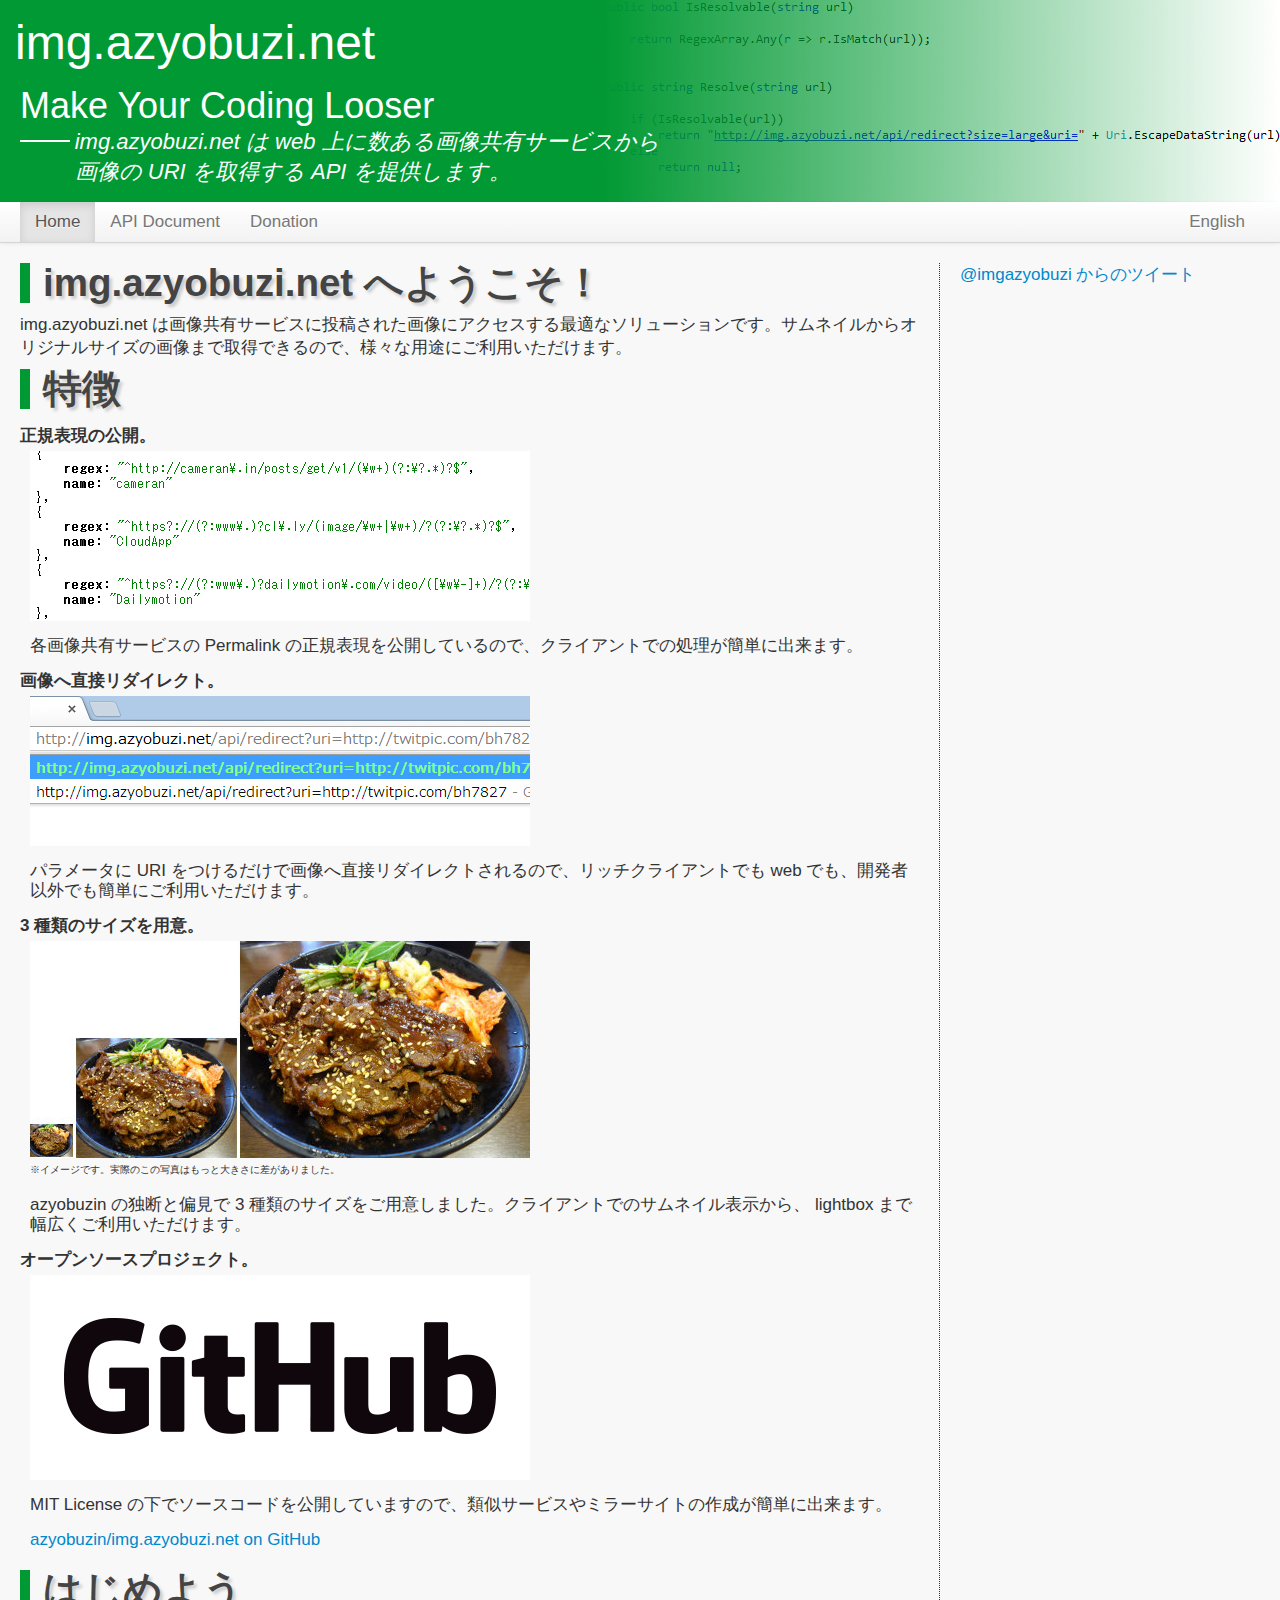
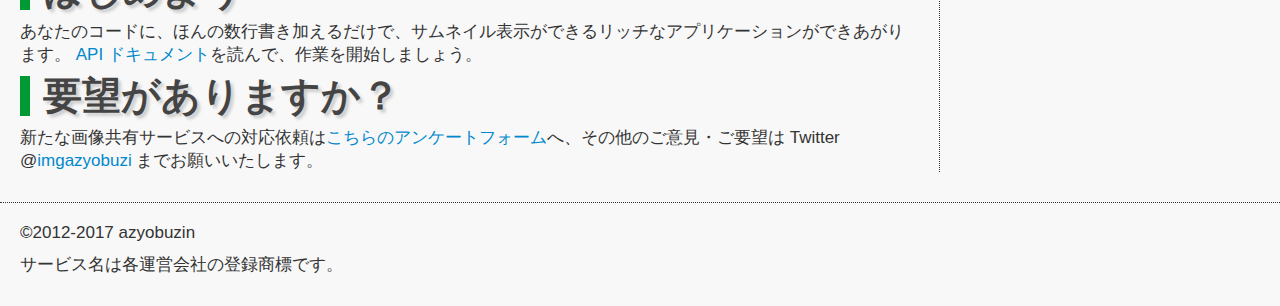
<file: ImgAzyobuziNet/wwwroot/index.html>
<!DOCTYPE html>

<html lang="ja">
    <head>
        <meta charset="utf-8" />
        <title>img.azyobuzi.net - Make Your Coding Looser</title>
        <!--[if lt IE 9]>
            <script src="Scripts/html5shiv.js"></script>
        <![endif]-->
        <link rel="stylesheet" href="Content/bootstrap.min.css" />
        <link rel="stylesheet" href="Content/style.css" />
        <link rel="stylesheet" href="Content/top.css" />
        <script type="text/javascript">

            var _gaq = _gaq || [];
            _gaq.push(['_setAccount', 'UA-29400475-5']);
            _gaq.push(['_trackPageview']);

            (function () {
                var ga = document.createElement('script'); ga.type = 'text/javascript'; ga.async = true;
                ga.src = ('https:' == document.location.protocol ? 'https://ssl' : 'http://www') + '.google-analytics.com/ga.js';
                var s = document.getElementsByTagName('script')[0]; s.parentNode.insertBefore(ga, s);
            })();

        </script>
        <meta property="og:title" content="img.azyobuzi.net - Make Your Coding Looser" />
        <meta property="og:url" content="https://img.azyobuzi.net/" />
        <meta property="og:image" content="https://img.azyobuzi.net/icon.png" />
        <meta property="og:type" content="website" />
        <meta property="og:site_name" content="img.azyobuzi.net" />
        <meta property="og:description" content="APIs for getting Expanded Image URIs on Too Many Image Sharing Services" />
        <link rel="alternate" hreflang="ja" href="https://img.azyobuzi.net/" />
        <link rel="alternate" hreflang="en" href="https://img.azyobuzi.net/index_en.html" />
    </head>
    <body>
        <header>
            <div id="title">img.azyobuzi.net</div>
            <div id="phrase">Make Your Coding Looser</div>
            <div>
                <svg id="desc-line"><line x1="0" y1="14" x2="50" y2="14" stroke-width="2" stroke="white" stroke-opacity="1" /></svg>
                <i id="desc">img.azyobuzi.net は web 上に数ある画像共有サービスから<br />画像の URI を取得する API を提供します。</i>
            </div>
        </header>
        <nav class="navbar">
            <div class="navbar-inner">
                <ul class="nav">
                    <li class="active"><a href="./">Home</a></li>
                    <li><a href="developers.html">API Document</a></li>
                    <li><a href="http://azyobuzi.net/donation.html">Donation</a></li>
                </ul>
                <ul class="nav pull-right">
                    <li><a href="index_en.html" lang="en" hreflang="en">English</a></li>
                </ul>
            </div>
        </nav>
        
        <div id="container" class="container-fluid">
            <div id="content">
                <section>
                    <h1>img.azyobuzi.net へようこそ！</h1>
                    <p>img.azyobuzi.net は画像共有サービスに投稿された画像にアクセスする最適なソリューションです。サムネイルからオリジナルサイズの画像まで取得できるので、様々な用途にご利用いただけます。</p>
                </section>

                <section>
                    <h1>特徴</h1>
                    <dl>
                        <dt>正規表現の公開。</dt>
                        <dd><img src="Content/images/regex.png" width="500" height="170" alt="正規表現の例" /></dd>
                        <dd>各画像共有サービスの Permalink の正規表現を公開しているので、クライアントでの処理が簡単に出来ます。</dd>
                        <dt>画像へ直接リダイレクト。</dt>
                        <dd><img src="Content/images/redirect.png" width="500" height="150" alt="リダイレクトの例" /></dd>
                        <dd>パラメータに URI をつけるだけで画像へ直接リダイレクトされるので、リッチクライアントでも web でも、開発者以外でも簡単にご利用いただけます。</dd>
                        <dt>3 種類のサイズを用意。</dt>
                        <dd><img src="Content/images/size.jpg" width="500" height="217" alt="サイズのイメージ" /><br><span style="font-size: 10px">※イメージです。実際のこの写真はもっと大きさに差がありました。</span></dd>
                        <dd>azyobuzin の独断と偏見で 3 種類のサイズをご用意しました。クライアントでのサムネイル表示から、 lightbox まで幅広くご利用いただけます。</dd>
                        <dt>オープンソースプロジェクト。</dt>
                        <dd><img src="Content/images/GitHub.png" width="500" height="205" alt="GitHub" /></dd>
                        <dd>MIT License の下でソースコードを公開していますので、類似サービスやミラーサイトの作成が簡単に出来ます。</dd>
                        <dd><a href="https://github.com/azyobuzin/img.azyobuzi.net">azyobuzin/img.azyobuzi.net on GitHub</a></dd>
                    </dl>
                </section>

                <section>
                    <h1>はじめよう</h1>
                    <p>
                        あなたのコードに、ほんの数行書き加えるだけで、サムネイル表示ができるリッチなアプリケーションができあがります。
                        <a href="developers.html">API ドキュメント</a>を読んで、作業を開始しましょう。
                    </p>
                </section>

                <section>
                    <h1>要望がありますか？</h1>
                    <p>新たな画像共有サービスへの対応依頼は<a href="https://docs.google.com/forms/d/1BucL8mLQqDSVZyQSUu7WEbVzU6UHyWzhOFY68s4iqu8/viewform">こちらのアンケートフォーム</a>へ、その他のご意見・ご要望は Twitter @<a href="https://twitter.com/imgazyobuzi">imgazyobuzi</a> までお願いいたします。</p>
                </section>
            </div>

            <div id="sidebar">
                <div class="g-plus" data-href="//plus.google.com/106845759184886636443" data-rel="publisher"></div>
                <a class="twitter-timeline" href="https://twitter.com/imgazyobuzi" data-widget-id="338281746556674048">@imgazyobuzi からのツイート</a>
            </div>
        </div>

        <footer>
            <p>©2012-2017 azyobuzin</p>
            <p>サービス名は各運営会社の登録商標です。</p>
        </footer>

        <script type="text/javascript">
          window.___gcfg = {lang: 'ja'};

          (function() {
            var po = document.createElement('script'); po.type = 'text/javascript'; po.async = true;
            po.src = 'https://apis.google.com/js/plusone.js';
            var s = document.getElementsByTagName('script')[0]; s.parentNode.insertBefore(po, s);
          })();
        </script>
        <script>!function(d,s,id){var js,fjs=d.getElementsByTagName(s)[0],p=/^http:/.test(d.location)?'http':'https';if(!d.getElementById(id)){js=d.createElement(s);js.id=id;js.src=p+"://platform.twitter.com/widgets.js";fjs.parentNode.insertBefore(js,fjs);}}(document,"script","twitter-wjs");</script>
        <script src="Scripts/jquery-2.0.0.min.js"></script>
        <script src="Scripts/bootstrap.min.js"></script>
    </body>
</html>
</file>
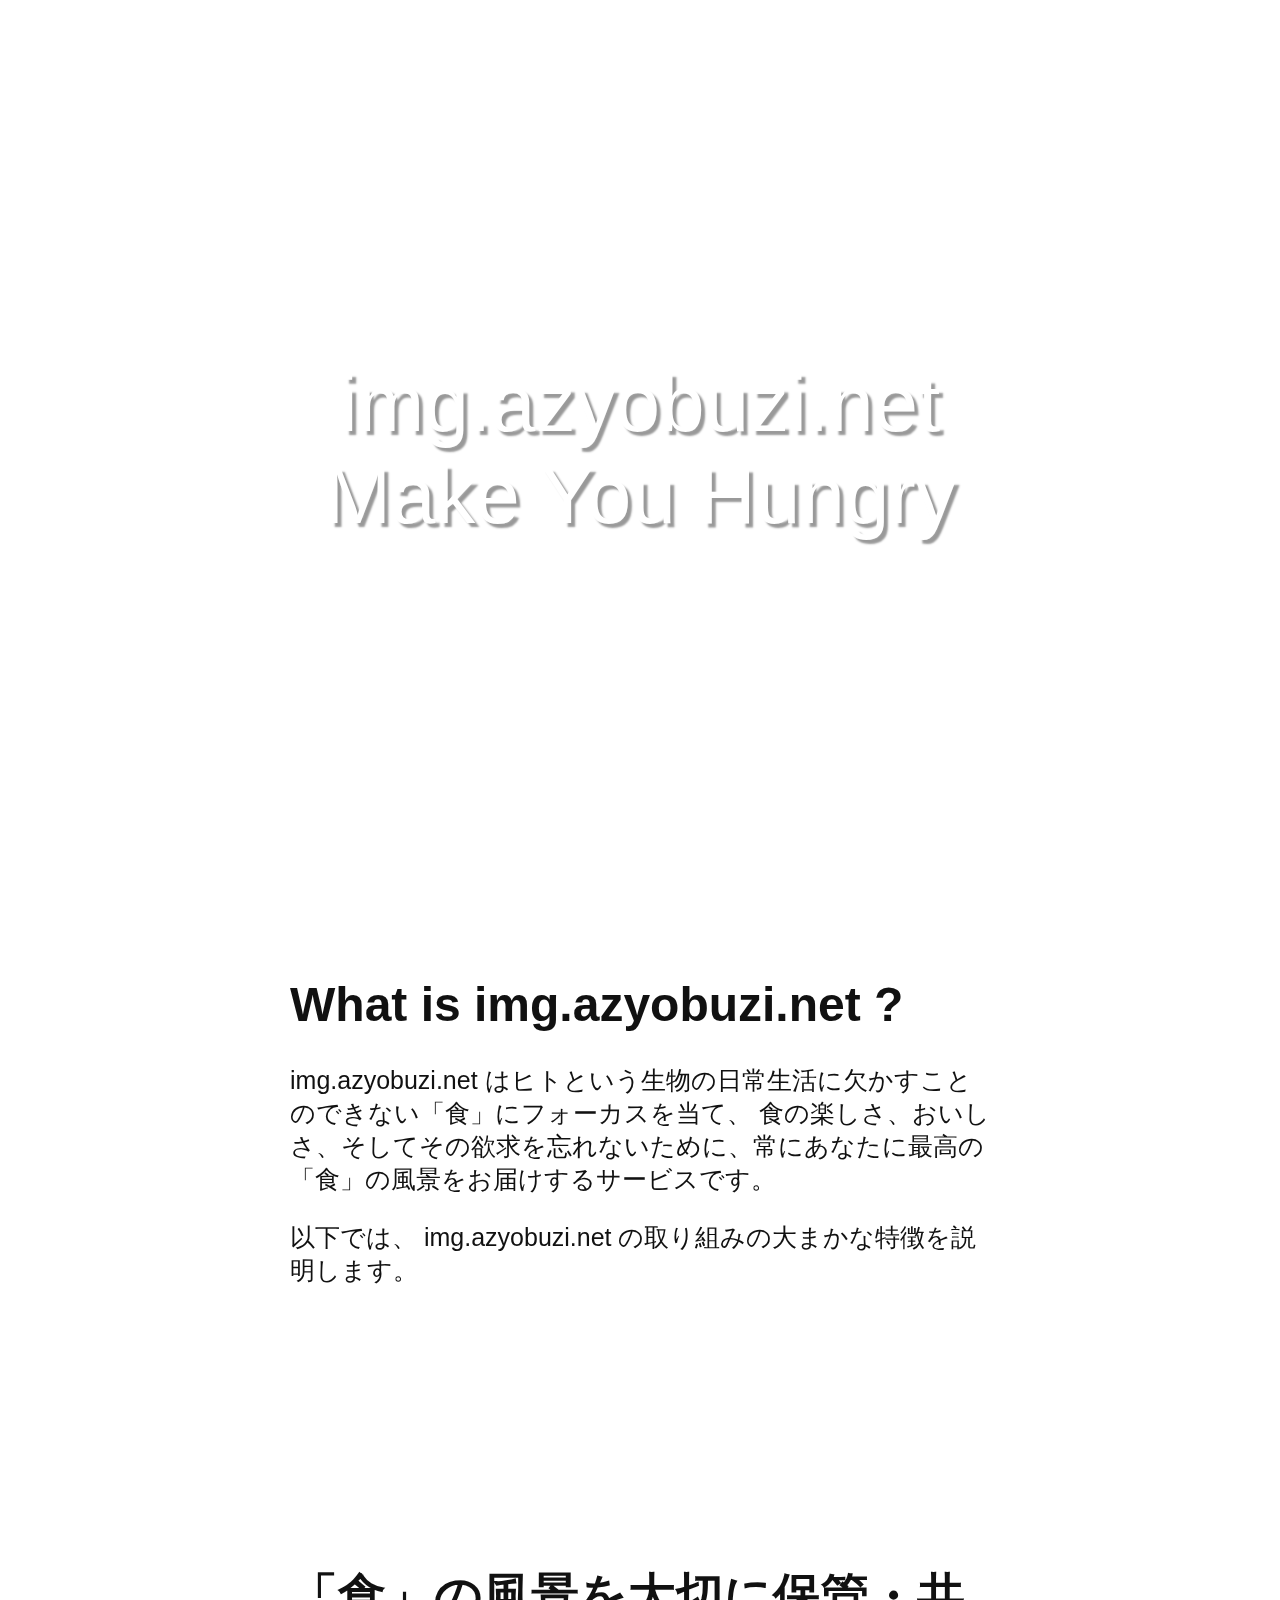
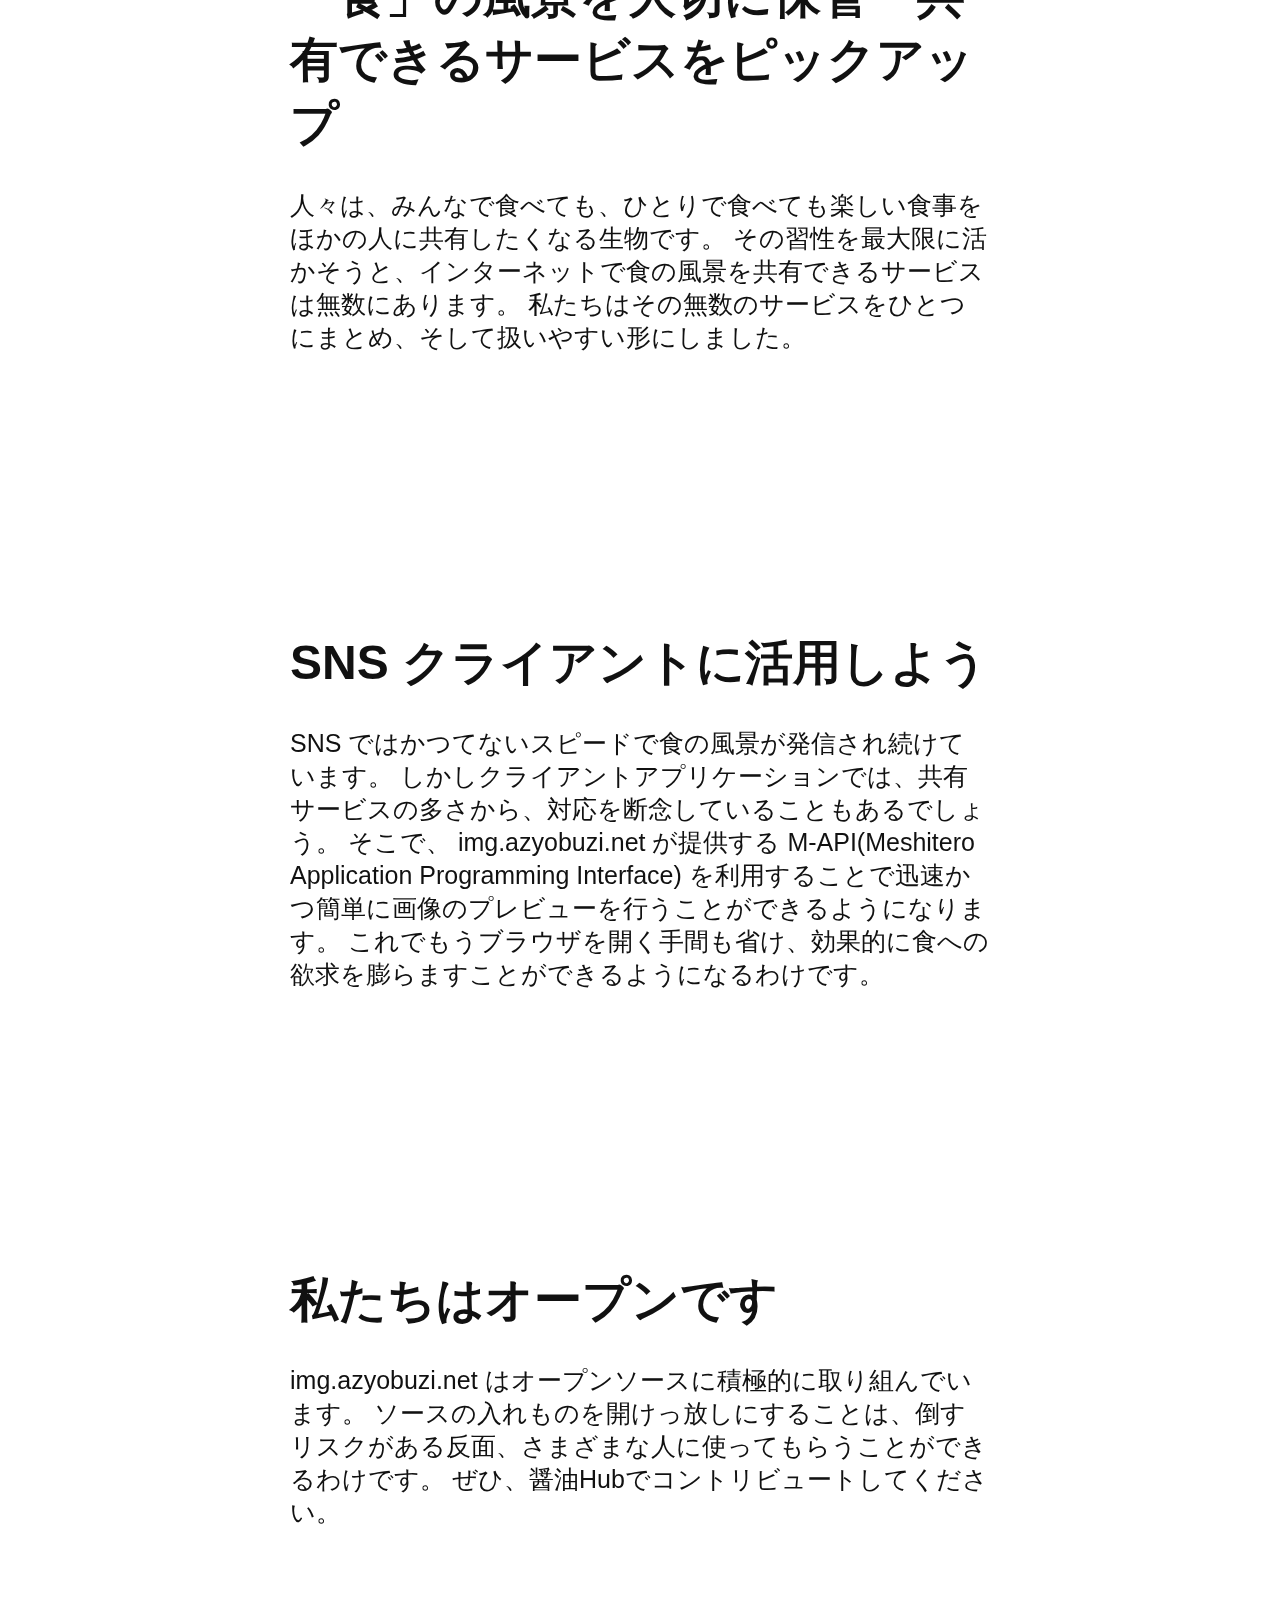
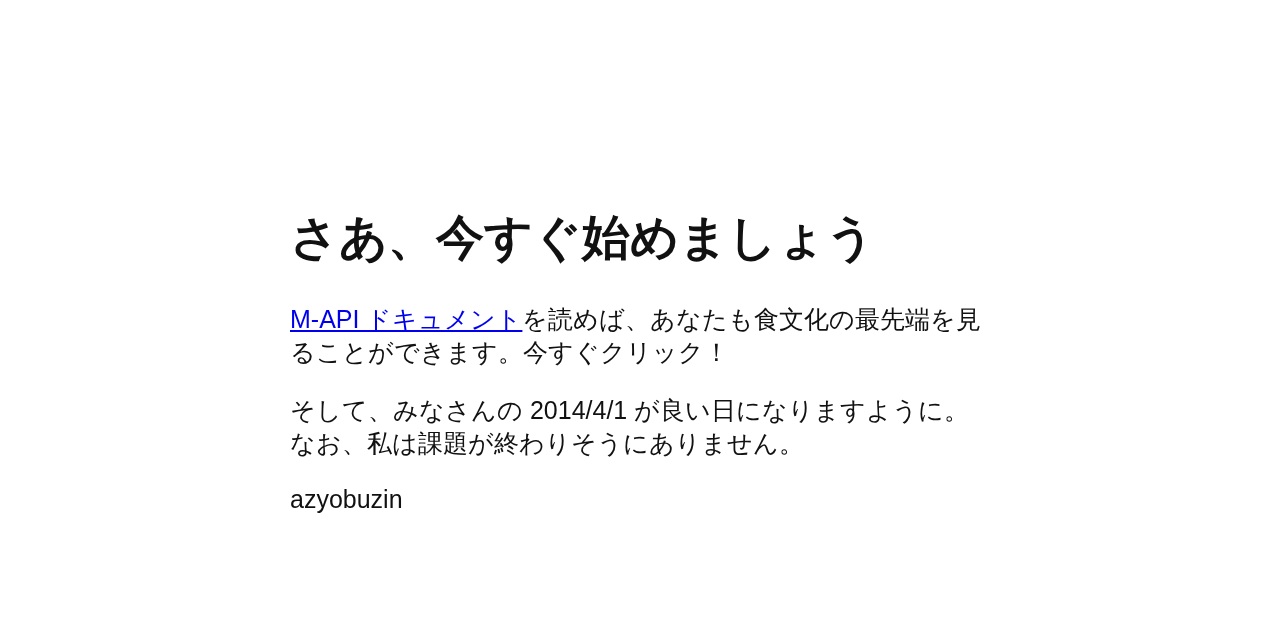
<file: ImgAzyobuziNet/wwwroot/april2014.html>
<!DOCTYPE html>

<html lang="ja">
    <head>
        <meta charset="utf-8" />
        <title>img.azyobuzi.net - Make You Hungry</title>
        <!--[if lt IE 9]>
            <script src="Scripts/html5shiv.js"></script>
        <![endif]-->
        <script type="text/javascript">

            var _gaq = _gaq || [];
            _gaq.push(['_setAccount', 'UA-29400475-5']);
            _gaq.push(['_trackPageview']);

            (function () {
                var ga = document.createElement('script'); ga.type = 'text/javascript'; ga.async = true;
                ga.src = ('https:' == document.location.protocol ? 'https://ssl' : 'http://www') + '.google-analytics.com/ga.js';
                var s = document.getElementsByTagName('script')[0]; s.parentNode.insertBefore(ga, s);
            })();

        </script>
        <meta property="og:title" content="img.azyobuzi.net - Make Your Coding Looser" />
        <meta property="og:url" content="https://img.azyobuzi.net/" />
        <meta property="og:image" content="https://img.azyobuzi.net/icon.png" />
        <meta property="og:type" content="website" />
        <meta property="og:site_name" content="img.azyobuzi.net" />
        <meta property="og:description" content="APIs for getting Expanded Image URIs on Too Many Image Sharing Services" />
        <style>
            body {
                font-family: Meiryo, sans-serif;
                margin: 0;
                padding: 0;
            }
            header {
                background-image: url(http://f.st-hatena.com/images/fotolife/a/azyobuzin/20130502/20130502184900.jpg);
                background-repeat: no-repeat;
                background-size: cover;
                background-position: center;
                position: fixed;
                text-align: center;
                z-index: 0;
                width: 100%;
                height: 100%;
                color: white;
                text-shadow: 4px 4px 2px #999999;
                font-size: 80px;
                display: table;
            }
            header > div {
                display: table-cell;
                vertical-align: middle;
            }
            #container {
                z-index: 1;
                position: absolute;
                top: 100%;
                width: 100%;
            }
            section {
                background-repeat: no-repeat;
                background-size: cover;
                background-position: center;
                margin-top: 30px;
                padding-top: 80px;
                padding-bottom: 80px;
            }
            .content {
                margin-left: auto;
                margin-right: auto;
                width: 700px;
                background-color: rgba(255,255,255,0.6);
                color: #111;
                font-size: 25px;
                padding: 15px 30px 15px 30px;
            }
            .content h1 {
                font-size: 48px;
            }
        </style>
    </head>
    <body>
        <header>
            <div>
                <div id="title">img.azyobuzi.net</div>
                <div id="shout">Make You Hungry</div>
            </div>
        </header>
        <div id="container">
            <section style="background-image: url(http://f.st-hatena.com/images/fotolife/a/azyobuzin/20140325/20140325192052.jpg); margin-top: -50px">
                <div class="content">
                    <h1>What is img.azyobuzi.net ?</h1>
                    <p>
                        img.azyobuzi.net はヒトという生物の日常生活に欠かすことのできない「食」にフォーカスを当て、
                        食の楽しさ、おいしさ、そしてその欲求を忘れないために、常にあなたに最高の「食」の風景をお届けするサービスです。
                    </p>
                    <p>以下では、 img.azyobuzi.net の取り組みの大まかな特徴を説明します。</p>
                </div>
            </section>
            <section style="background-image: url(http://f.st-hatena.com/images/fotolife/a/azyobuzin/20120630/20120630165455.jpg)">
                <div class="content">
                    <h1>「食」の風景を大切に保管・共有できるサービスをピックアップ</h1>
                    <p>
                        人々は、みんなで食べても、ひとりで食べても楽しい食事をほかの人に共有したくなる生物です。
                        その習性を最大限に活かそうと、インターネットで食の風景を共有できるサービスは無数にあります。
                        私たちはその無数のサービスをひとつにまとめ、そして扱いやすい形にしました。
                    </p>
                </div>
            </section>
            <section style="background-image: url(http://f.st-hatena.com/images/fotolife/a/azyobuzin/20130420/20130420140426.jpg)">
                <div class="content">
                    <h1>SNS クライアントに活用しよう</h1>
                    <p>
                        SNS ではかつてないスピードで食の風景が発信され続けています。
                        しかしクライアントアプリケーションでは、共有サービスの多さから、対応を断念していることもあるでしょう。
                        そこで、 img.azyobuzi.net が提供する M-API(Meshitero Application Programming Interface) を利用することで迅速かつ簡単に画像のプレビューを行うことができるようになります。
                        これでもうブラウザを開く手間も省け、効果的に食への欲求を膨らますことができるようになるわけです。
                    </p>
                </div>
            </section>
            <section style="background-image: url(http://f.st-hatena.com/images/fotolife/a/azyobuzin/20131219/20131219205523.jpg)">
                <div class="content">
                    <h1>私たちはオープンです</h1>
                    <p>
                        img.azyobuzi.net はオープンソースに積極的に取り組んでいます。
                        ソースの入れものを開けっ放しにすることは、倒すリスクがある反面、さまざまな人に使ってもらうことができるわけです。
                        ぜひ、醤油Hubでコントリビュートしてください。
                    </p>
                </div>
            </section>
            <section style="background-image: url(http://f.st-hatena.com/images/fotolife/a/azyobuzin/20130808/20130808143024.jpg)">
                <div class="content">
                    <h1>さあ、今すぐ始めましょう</h1>
                    <p>
                        <a href="developers.html">M-API ドキュメント</a>を読めば、あなたも食文化の最先端を見ることができます。今すぐクリック！
                    </p>
                    <p>
                        そして、みなさんの 2014/4/1 が良い日になりますように。なお、私は課題が終わりそうにありません。
                    </p>
                    <p>
                        azyobuzin
                    </p>
                </div>
            </section>
        </div>
    </body>
</html>
</file>
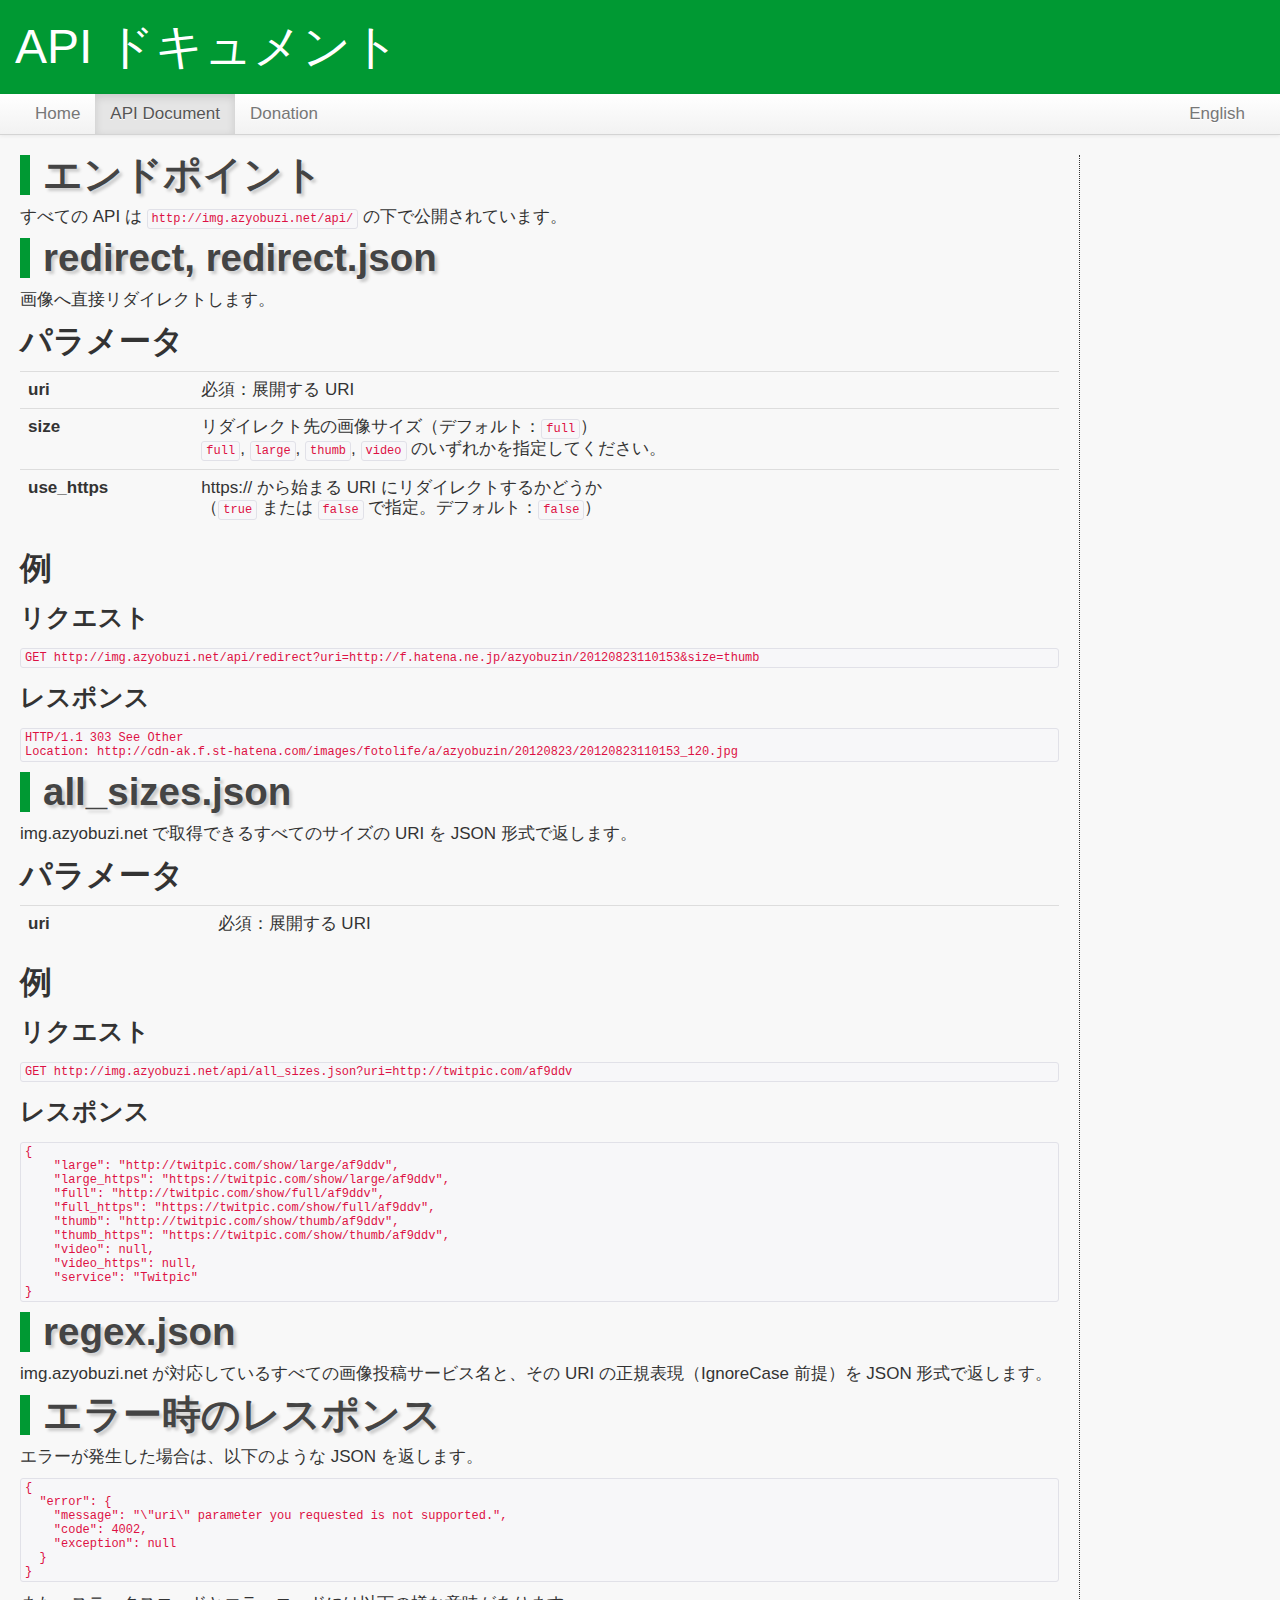
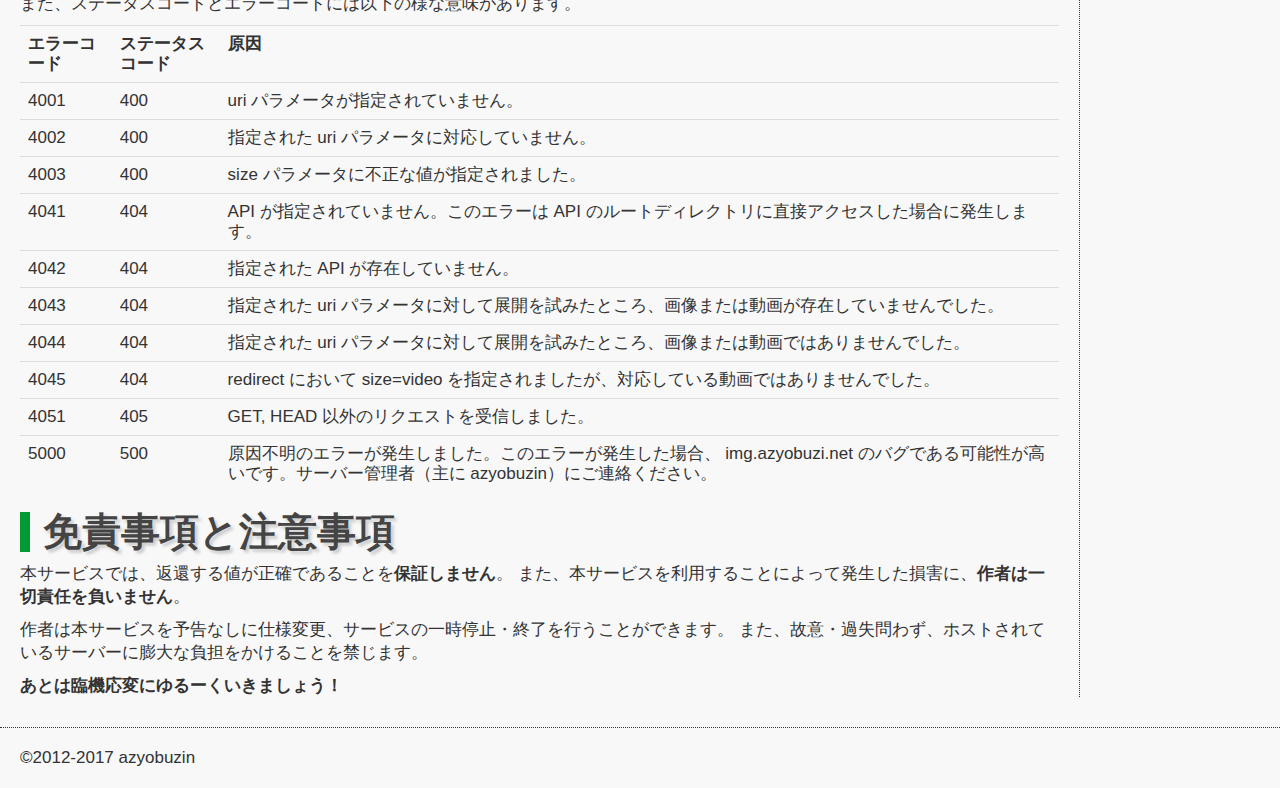
<file: ImgAzyobuziNet/wwwroot/developers.html>
<!DOCTYPE html>

<html lang="ja">
    <head>
        <meta charset="utf-8" />
        <title>API ドキュメント - img.azyobuzi.net</title>
        <!--[if lt IE 9]>
            <script src="Scripts/html5shiv.js"></script>
        <![endif]-->
        <link rel="stylesheet" href="Content/bootstrap.min.css" />
        <link rel="stylesheet" href="Content/style.css" />
        <link rel="stylesheet" href="Content/doc.css" />
        <meta property="og:title" content="API ドキュメント - img.azyobuzi.net" />
        <meta property="og:url" content="https://img.azyobuzi.net/developers.html" />
        <meta property="og:image" content="https://img.azyobuzi.net/icon.png" />
        <meta property="og:type" content="article" />
        <meta property="og:site_name" content="img.azyobuzi.net" />
        <meta property="og:description" content="API ドキュメント" />
        <meta property="article:author" content="http://www.azyobuzi.net/" />
        <link href="https://plus.google.com/106845759184886636443" rel="publisher" />
        <link rel="alternate" hreflang="ja" href="https://img.azyobuzi.net/developers.html" />
        <link rel="alternate" hreflang="en" href="https://img.azyobuzi.net/developers_en.html" />
        <script type="text/javascript">

            var _gaq = _gaq || [];
            _gaq.push(['_setAccount', 'UA-29400475-5']);
            _gaq.push(['_trackPageview']);

            (function () {
                var ga = document.createElement('script'); ga.type = 'text/javascript'; ga.async = true;
                ga.src = ('https:' == document.location.protocol ? 'https://ssl' : 'http://www') + '.google-analytics.com/ga.js';
                var s = document.getElementsByTagName('script')[0]; s.parentNode.insertBefore(ga, s);
            })();

        </script>
    </head>
    <body>
        <header>
            <div id="title">API ドキュメント</div>
        </header>
        <nav class="navbar">
            <div class="navbar-inner">
                <ul class="nav">
                    <li><a href="./">Home</a></li>
                    <li class="active"><a href="developers.html">API Document</a></li>
                    <li><a href="http://azyobuzi.net/donation.html">Donation</a></li>
                </ul>
                <ul class="nav pull-right">
                    <li><a href="developers_en.html" lang="en" hreflang="en">English</a></li>
                </ul>
            </div>
        </nav>

        <div id="container" class="container-fluid">
            <div id="content">
                <section>
                    <h1>エンドポイント</h1>
                    <p>すべての API は <code>http://img.azyobuzi.net/api/</code> の下で公開されています。</p>
                </section>

                <section>
                    <h1>redirect, redirect.json</h1>
                    <p>画像へ直接リダイレクトします。</p>
                    <section>
                        <h2>パラメータ</h2>
                        <table class="table">
                            <tbody>
                                <tr>
                                    <th>uri</th>
                                    <td>必須：展開する URI</td>
                                </tr>
                                <tr>
                                    <th>size</th>
                                    <td>リダイレクト先の画像サイズ（デフォルト：<code>full</code>）<br />
                                        <code>full</code>, <code>large</code>, <code>thumb</code>, <code>video</code> のいずれかを指定してください。
                                    </td>
                                </tr>
                                <tr>
                                    <th>use_https</th>
                                    <td>https:// から始まる URI にリダイレクトするかどうか<br />
                                        （<code>true</code> または <code>false</code> で指定。デフォルト：<code>false</code>）
                                    </td>
                                </tr>
                            </tbody>
                        </table>
                    </section>
                    <section>
                        <h2>例</h2>
                        <h3>リクエスト</h3>
                        <code class="codeblock">GET http://img.azyobuzi.net/api/redirect?uri=http://f.hatena.ne.jp/azyobuzin/20120823110153&amp;size=thumb</code>
                        <h3>レスポンス</h3>
                        <code class="codeblock">
                            HTTP/1.1 303 See Other<br />
                            Location: http://cdn-ak.f.st-hatena.com/images/fotolife/a/azyobuzin/20120823/20120823110153_120.jpg
                        </code>
                    </section>
                </section>

                <section>
                    <h1>all_sizes.json</h1>
                    <p>img.azyobuzi.net で取得できるすべてのサイズの URI を JSON 形式で返します。</p>
                    <section>
                        <h2>パラメータ</h2>
                        <table class="table">
                            <tbody>
                                <tr>
                                    <th>uri</th>
                                    <td>必須：展開する URI</td>
                                </tr>
                            </tbody>
                        </table>
                    </section>
                    <section>
                        <h2>例</h2>
                        <h3>リクエスト</h3>
                        <code class="codeblock">GET http://img.azyobuzi.net/api/all_sizes.json?uri=http://twitpic.com/af9ddv</code>
                        <h3>レスポンス</h3>
                        <code class="codeblock">
                            {<br />
                            &nbsp;&nbsp;&nbsp;&nbsp;"large": "http://twitpic.com/show/large/af9ddv",<br />
                            &nbsp;&nbsp;&nbsp;&nbsp;"large_https": "https://twitpic.com/show/large/af9ddv",<br />
                            &nbsp;&nbsp;&nbsp;&nbsp;"full": "http://twitpic.com/show/full/af9ddv",<br />
                            &nbsp;&nbsp;&nbsp;&nbsp;"full_https": "https://twitpic.com/show/full/af9ddv",<br />
                            &nbsp;&nbsp;&nbsp;&nbsp;"thumb": "http://twitpic.com/show/thumb/af9ddv",<br />
                            &nbsp;&nbsp;&nbsp;&nbsp;"thumb_https": "https://twitpic.com/show/thumb/af9ddv",<br />
                            &nbsp;&nbsp;&nbsp;&nbsp;"video": null,<br />
                            &nbsp;&nbsp;&nbsp;&nbsp;"video_https": null,<br />
                            &nbsp;&nbsp;&nbsp;&nbsp;"service": "Twitpic"<br />
                            }
                        </code>
                    </section>
                </section>

                <section>
                    <h1>regex.json</h1>
                    <p>img.azyobuzi.net が対応しているすべての画像投稿サービス名と、その URI の正規表現（IgnoreCase 前提）を JSON 形式で返します。</p>
                </section>

                <section>
                    <h1>エラー時のレスポンス</h1>
                    <p>エラーが発生した場合は、以下のような JSON を返します。</p>
                    <code class="codeblock">
                        {<br />
                        &nbsp;&nbsp;"error": {<br />
                        &nbsp;&nbsp;&nbsp;&nbsp;"message": "\"uri\" parameter you requested is not supported.",<br />
                        &nbsp;&nbsp;&nbsp;&nbsp;"code": 4002,<br />
                        &nbsp;&nbsp;&nbsp;&nbsp;"exception": null<br />
                        &nbsp;&nbsp;}<br />
                        }
                    </code>
                    <p>また、ステータスコードとエラーコードには以下の様な意味があります。</p>
	                <table class="table">
		                <tr>
			                <th>エラーコード</th>
			                <th>ステータスコード</th>
			                <th>原因</th>
		                </tr>
		                <tr>
			                <td>4001</td>
			                <td>400</td>
			                <td>uri パラメータが指定されていません。</td>
		                </tr>
		                <tr>
			                <td>4002</td>
			                <td>400</td>
			                <td>指定された uri パラメータに対応していません。</td>
		                </tr>
		                <tr>
			                <td>4003</td>
			                <td>400</td>
			                <td>size パラメータに不正な値が指定されました。</td>
		                </tr>
		                <tr>
			                <td>4041</td>
			                <td>404</td>
			                <td>API が指定されていません。このエラーは API のルートディレクトリに直接アクセスした場合に発生します。</td>
		                </tr>
		                <tr>
			                <td>4042</td>
			                <td>404</td>
			                <td>指定された API が存在していません。</td>
		                </tr>
		                <tr>
			                <td>4043</td>
			                <td>404</td>
			                <td>指定された uri パラメータに対して展開を試みたところ、画像または動画が存在していませんでした。</td>
		                </tr>
		                <tr>
			                <td>4044</td>
			                <td>404</td>
			                <td>指定された uri パラメータに対して展開を試みたところ、画像または動画ではありませんでした。</td>
		                </tr>
		                <tr>
			                <td>4045</td>
			                <td>404</td>
			                <td>redirect において size=video を指定されましたが、対応している動画ではありませんでした。</td>
		                </tr>
		                <tr>
			                <td>4051</td>
			                <td>405</td>
			                <td>GET, HEAD 以外のリクエストを受信しました。</td>
		                </tr>
		                <tr>
			                <td>5000</td>
			                <td>500</td>
			                <td>原因不明のエラーが発生しました。このエラーが発生した場合、 img.azyobuzi.net のバグである可能性が高いです。サーバー管理者（主に azyobuzin）にご連絡ください。</td>
		                </tr>
	                </table>
                </section>

                <section>
                    <h1>免責事項と注意事項</h1>
                    <p>
                        本サービスでは、返還する値が正確であることを<strong>保証しません</strong>。
                        また、本サービスを利用することによって発生した損害に、<strong>作者は一切責任を負いません</strong>。
                    </p>
                    <p>
                        作者は本サービスを予告なしに仕様変更、サービスの一時停止・終了を行うことができます。
                        また、故意・過失問わず、ホストされているサーバーに膨大な負担をかけることを禁じます。
                    </p>
                    <p><strong>あとは臨機応変にゆるーくいきましょう！</strong></p>
                </section>
            </div>
        </div>

        <footer>©2012-2017 azyobuzin</footer>

        <script src="Scripts/jquery-2.0.0.min.js"></script>
        <script src="Scripts/bootstrap.min.js"></script>
    </body>
</html>
</file>
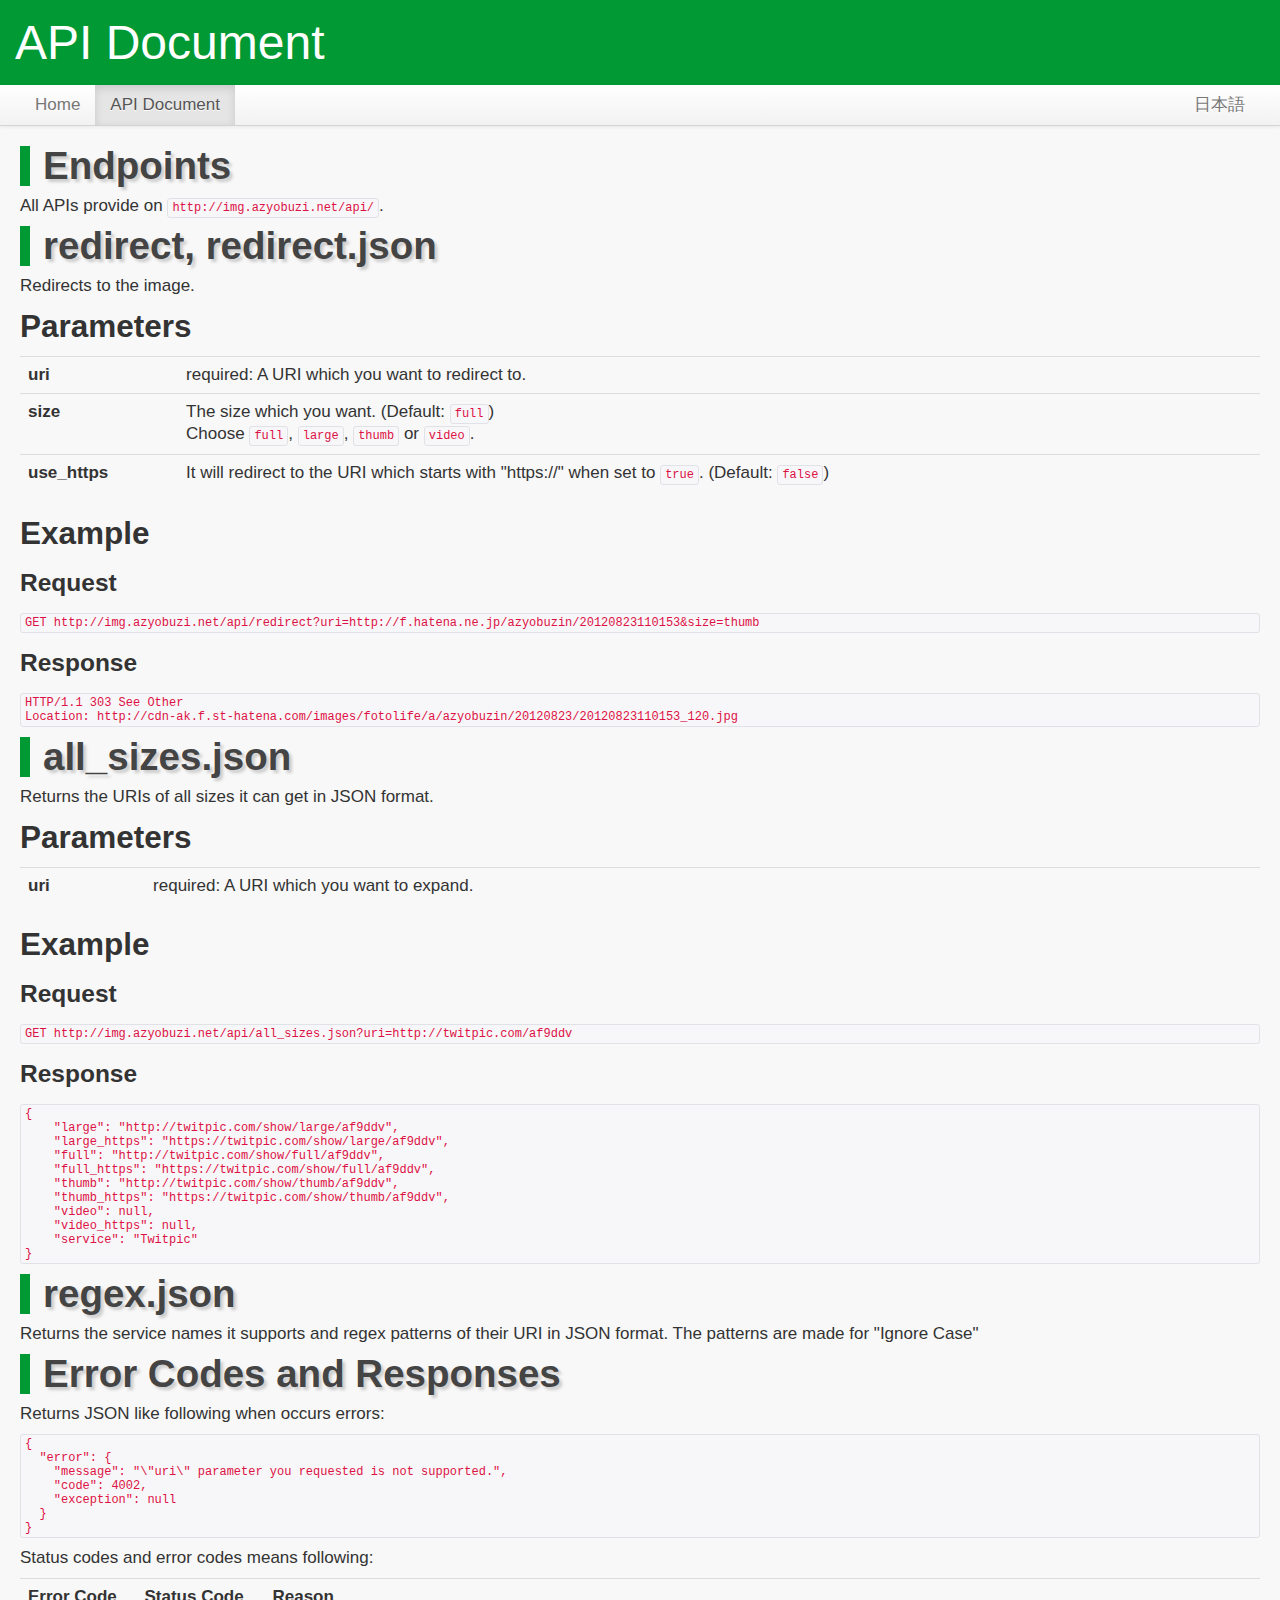
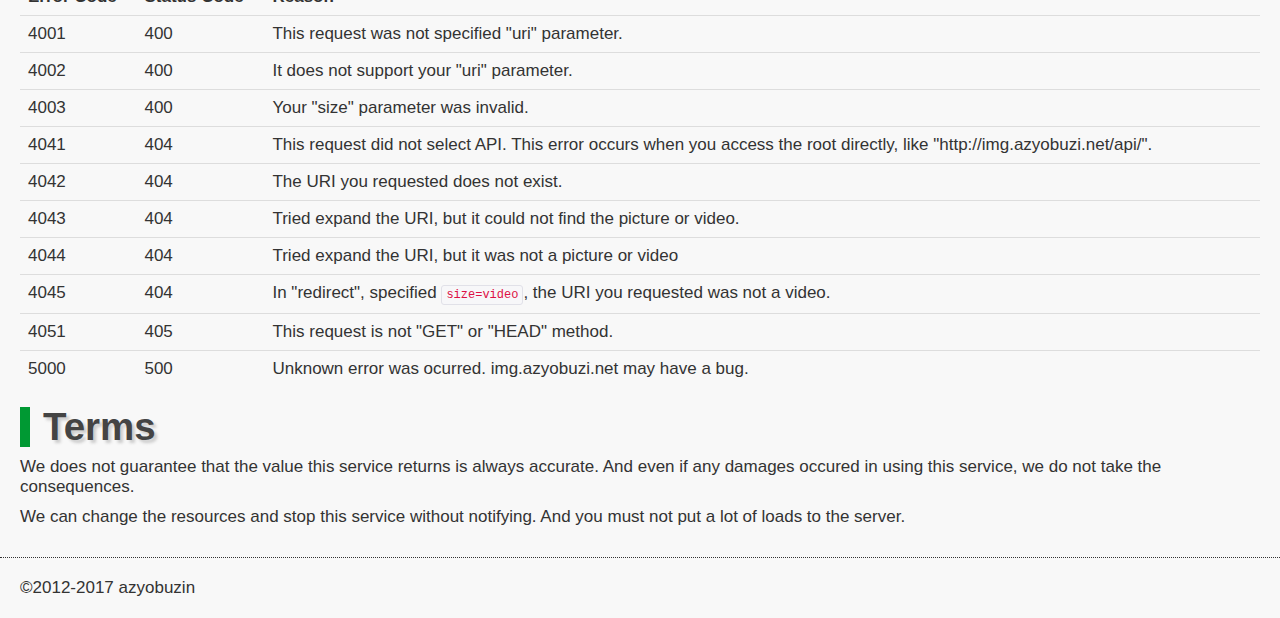
<file: ImgAzyobuziNet/wwwroot/developers_en.html>
<!DOCTYPE html>

<html lang="en">
    <head>
        <meta charset="utf-8" />
        <title>API Document - img.azyobuzi.net</title>
        <!--[if lt IE 9]>
            <script src="Scripts/html5shiv.js"></script>
        <![endif]-->
        <link rel="stylesheet" href="Content/bootstrap.min.css" />
        <link rel="stylesheet" href="Content/style.css" />
        <link rel="stylesheet" href="Content/doc.css" />
        <meta property="og:title" content="API Document - img.azyobuzi.net" />
        <meta property="og:url" content="https://img.azyobuzi.net/developers.html" />
        <meta property="og:image" content="https://img.azyobuzi.net/icon.png" />
        <meta property="og:type" content="article" />
        <meta property="og:site_name" content="img.azyobuzi.net" />
        <meta property="og:description" content="API document of img.azyobuzi.net" />
        <meta property="article:author" content="http://www.azyobuzi.net/" />
        <link href="https://plus.google.com/106845759184886636443" rel="publisher" />
        <link rel="alternate" hreflang="ja" href="https://img.azyobuzi.net/developers.html" />
        <link rel="alternate" hreflang="en" href="https://img.azyobuzi.net/developers_en.html" />
        <script type="text/javascript">

            var _gaq = _gaq || [];
            _gaq.push(['_setAccount', 'UA-29400475-5']);
            _gaq.push(['_trackPageview']);

            (function () {
                var ga = document.createElement('script'); ga.type = 'text/javascript'; ga.async = true;
                ga.src = ('https:' == document.location.protocol ? 'https://ssl' : 'http://www') + '.google-analytics.com/ga.js';
                var s = document.getElementsByTagName('script')[0]; s.parentNode.insertBefore(ga, s);
            })();

        </script>
    </head>
    <body>
        <header>
            <div id="title">API Document</div>
        </header>
        <nav class="navbar">
            <div class="navbar-inner">
                <ul class="nav">
                    <li><a href="index_en.html">Home</a></li>
                    <li class="active"><a href="developers_en.html">API Document</a></li>
                </ul>
                <ul class="nav pull-right">
                    <li><a href="developers.html" lang="ja" hreflang="ja">日本語</a></li>
                </ul>
            </div>
        </nav>

        <div id="container" class="container-fluid">
            <div id="content" style="padding-right: 0;margin-right: 0;border-right-style: none;">
                <section>
                    <h1>Endpoints</h1>
                    <p>All APIs provide on <code>http://img.azyobuzi.net/api/</code>.</p>
                </section>

                <section>
                    <h1>redirect, redirect.json</h1>
                    <p>Redirects to the image.</p>
                    <section>
                        <h2>Parameters</h2>
                        <table class="table">
                            <tbody>
                                <tr>
                                    <th>uri</th>
                                    <td>required: A URI which you want to redirect to.</td>
                                </tr>
                                <tr>
                                    <th>size</th>
                                    <td>The size which you want. (Default: <code>full</code>)<br />
                                        Choose <code>full</code>, <code>large</code>, <code>thumb</code> or <code>video</code>.
                                    </td>
                                </tr>
                                <tr>
                                    <th>use_https</th>
                                    <td>
                                        It will redirect to the URI which starts with "https://" when set to <code>true</code>. (Default: <code>false</code>)
                                    </td>
                                </tr>
                            </tbody>
                        </table>
                    </section>
                    <section>
                        <h2>Example</h2>
                        <h3>Request</h3>
                        <code class="codeblock">GET http://img.azyobuzi.net/api/redirect?uri=http://f.hatena.ne.jp/azyobuzin/20120823110153&amp;size=thumb</code>
                        <h3>Response</h3>
                        <code class="codeblock">
                            HTTP/1.1 303 See Other<br />
                            Location: http://cdn-ak.f.st-hatena.com/images/fotolife/a/azyobuzin/20120823/20120823110153_120.jpg
                        </code>
                    </section>
                </section>

                <section>
                    <h1>all_sizes.json</h1>
                    <p>Returns the URIs of all sizes it can get in JSON format.</p>
                    <section>
                        <h2>Parameters</h2>
                        <table class="table">
                            <tbody>
                                <tr>
                                    <th>uri</th>
                                    <td>required: A URI which you want to expand.</td>
                                </tr>
                            </tbody>
                        </table>
                    </section>
                    <section>
                        <h2>Example</h2>
                        <h3>Request</h3>
                        <code class="codeblock">GET http://img.azyobuzi.net/api/all_sizes.json?uri=http://twitpic.com/af9ddv</code>
                        <h3>Response</h3>
                        <code class="codeblock">
                            {<br />
                            &nbsp;&nbsp;&nbsp;&nbsp;"large": "http://twitpic.com/show/large/af9ddv",<br />
                            &nbsp;&nbsp;&nbsp;&nbsp;"large_https": "https://twitpic.com/show/large/af9ddv",<br />
                            &nbsp;&nbsp;&nbsp;&nbsp;"full": "http://twitpic.com/show/full/af9ddv",<br />
                            &nbsp;&nbsp;&nbsp;&nbsp;"full_https": "https://twitpic.com/show/full/af9ddv",<br />
                            &nbsp;&nbsp;&nbsp;&nbsp;"thumb": "http://twitpic.com/show/thumb/af9ddv",<br />
                            &nbsp;&nbsp;&nbsp;&nbsp;"thumb_https": "https://twitpic.com/show/thumb/af9ddv",<br />
                            &nbsp;&nbsp;&nbsp;&nbsp;"video": null,<br />
                            &nbsp;&nbsp;&nbsp;&nbsp;"video_https": null,<br />
                            &nbsp;&nbsp;&nbsp;&nbsp;"service": "Twitpic"<br />
                            }
                        </code>
                    </section>
                </section>

                <section>
                    <h1>regex.json</h1>
                    <p>Returns the service names it supports and regex patterns of their URI in JSON format. The patterns are made for "Ignore Case"</p>
                </section>

                <section>
                    <h1>Error Codes and Responses</h1>
                    <p>Returns JSON like following when occurs errors:</p>
                    <code class="codeblock">
                        {<br />
                        &nbsp;&nbsp;"error": {<br />
                        &nbsp;&nbsp;&nbsp;&nbsp;"message": "\"uri\" parameter you requested is not supported.",<br />
                        &nbsp;&nbsp;&nbsp;&nbsp;"code": 4002,<br />
                        &nbsp;&nbsp;&nbsp;&nbsp;"exception": null<br />
                        &nbsp;&nbsp;}<br />
                        }
                    </code>
                    <p>Status codes and error codes means following:</p>
	                <table class="table">
		                <tr>
			                <th>Error Code</th>
			                <th>Status Code</th>
			                <th>Reason</th>
		                </tr>
		                <tr>
			                <td>4001</td>
			                <td>400</td>
			                <td>This request was not specified "uri" parameter.</td>
		                </tr>
		                <tr>
			                <td>4002</td>
			                <td>400</td>
                            <td>It does not support your "uri" parameter.</td>
		                </tr>
		                <tr>
			                <td>4003</td>
			                <td>400</td>
                            <td>Your "size" parameter was invalid.</td>
		                </tr>
		                <tr>
			                <td>4041</td>
			                <td>404</td>
                            <td>This request did not select API. This error occurs when you access the root directly, like "http://img.azyobuzi.net/api/".</td>
		                </tr>
		                <tr>
			                <td>4042</td>
			                <td>404</td>
                            <td>The URI you requested does not exist.</td>
		                </tr>
		                <tr>
			                <td>4043</td>
			                <td>404</td>
                            <td>Tried expand the URI, but it could not find the picture or video.</td>
		                </tr>
		                <tr>
			                <td>4044</td>
			                <td>404</td>
                            <td>Tried expand the URI, but it was not a picture or video</td>
		                </tr>
		                <tr>
			                <td>4045</td>
			                <td>404</td>
                            <td>In "redirect", specified <code>size=video</code>, the URI you requested was not a video.</td>
		                </tr>
		                <tr>
			                <td>4051</td>
			                <td>405</td>
                            <td>This request is not "GET" or "HEAD" method.</td>
		                </tr>
		                <tr>
			                <td>5000</td>
			                <td>500</td>
                            <td>Unknown error was ocurred. img.azyobuzi.net may have a bug.</td>
		                </tr>
	                </table>
                </section>

                <section>
                    <h1>Terms</h1>
                    <p>
                        We does not guarantee that the value this service returns is always accurate.
                        And even if any damages occured in using this service, we do not take the consequences.
                    </p>
                    <p>
                        We can change the resources and stop this service without notifying.
                        And you must not put a lot of loads to the server.
                    </p>
                </section>
            </div>
        </div>

        <footer>©2012-2017 azyobuzin</footer>

        <script src="Scripts/jquery-2.0.0.min.js"></script>
        <script src="Scripts/bootstrap.min.js"></script>
    </body>
</html>
</file>
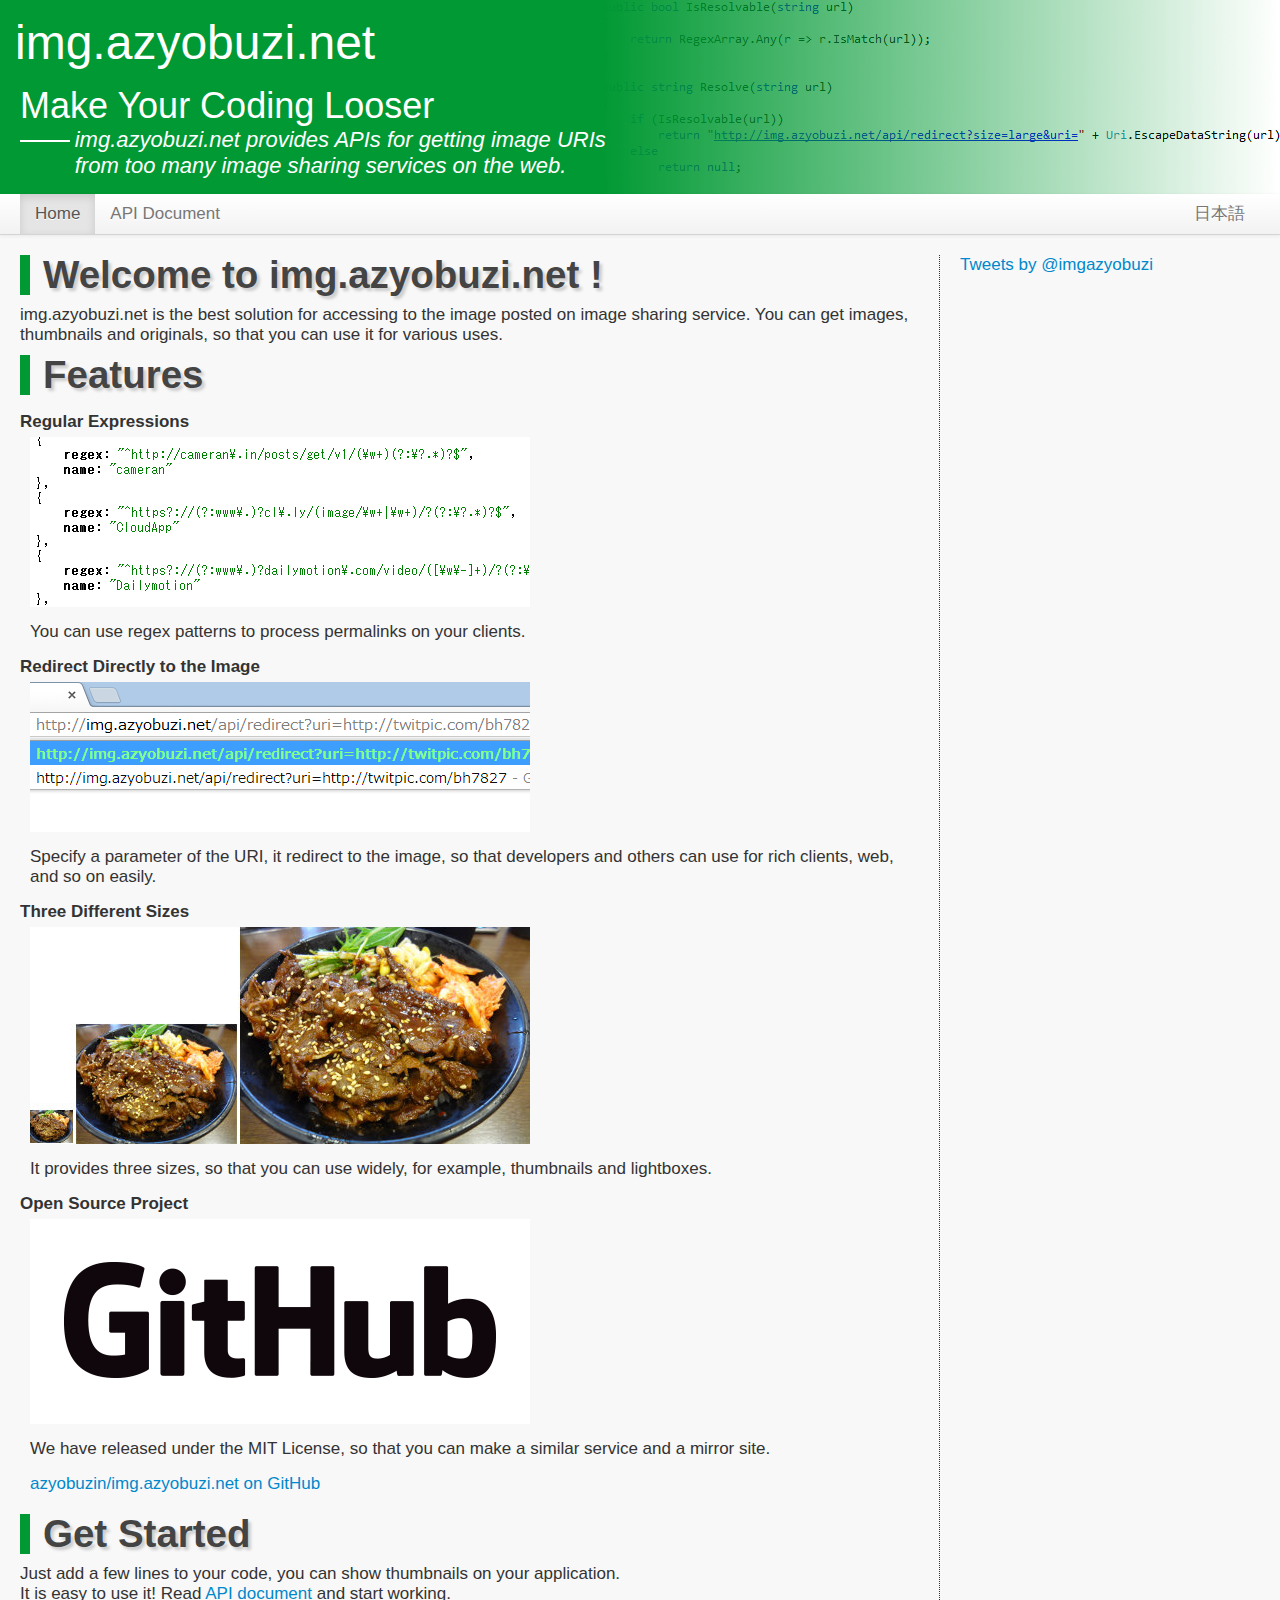
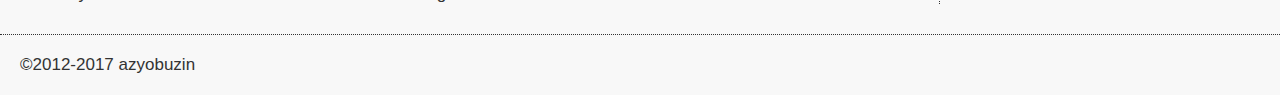
<file: ImgAzyobuziNet/wwwroot/index_en.html>
<!DOCTYPE html>

<html lang="en">
    <head>
        <meta charset="utf-8" />
        <title>img.azyobuzi.net - Make Your Coding Looser</title>
        <!--[if lt IE 9]>
            <script src="Scripts/html5shiv.js"></script>
        <![endif]-->
        <link rel="stylesheet" href="Content/bootstrap.min.css" />
        <link rel="stylesheet" href="Content/style.css" />
        <link rel="stylesheet" href="Content/top.css" />
        <script type="text/javascript">

            var _gaq = _gaq || [];
            _gaq.push(['_setAccount', 'UA-29400475-5']);
            _gaq.push(['_trackPageview']);

            (function () {
                var ga = document.createElement('script'); ga.type = 'text/javascript'; ga.async = true;
                ga.src = ('https:' == document.location.protocol ? 'https://ssl' : 'http://www') + '.google-analytics.com/ga.js';
                var s = document.getElementsByTagName('script')[0]; s.parentNode.insertBefore(ga, s);
            })();

        </script>
        <meta property="og:title" content="img.azyobuzi.net - Make Your Coding Looser" />
        <meta property="og:url" content="https://img.azyobuzi.net/index_en.html" />
        <meta property="og:image" content="https://img.azyobuzi.net/icon.png" />
        <meta property="og:type" content="website" />
        <meta property="og:site_name" content="img.azyobuzi.net" />
        <meta property="og:description" content="APIs for getting Expanded Image URIs on Too Many Image Sharing Services" />
        <link rel="alternate" hreflang="ja" href="https://img.azyobuzi.net/" />
        <link rel="alternate" hreflang="en" href="https://img.azyobuzi.net/index_en.html" />
    </head>
    <body>
        <header>
            <div id="title">img.azyobuzi.net</div>
            <div id="phrase">Make Your Coding Looser</div>
            <div>
                <svg id="desc-line"><line x1="0" y1="14" x2="50" y2="14" stroke-width="2" stroke="white" stroke-opacity="1" /></svg>
                <i id="desc">img.azyobuzi.net provides APIs for getting image URIs<br />from too many image sharing services on the web.</i>
            </div>
        </header>
        <nav class="navbar">
            <div class="navbar-inner">
                <ul class="nav">
                    <li class="active"><a href="index_en.html">Home</a></li>
                    <li><a href="developers_en.html">API Document</a></li>
                </ul>
                <ul class="nav pull-right">
                    <li><a href="./" lang="ja" hreflang="ja">日本語</a></li>
                </ul>
            </div>
        </nav>

        <div id="container" class="container-fluid">
            <div id="content">
                <section>
                    <h1>Welcome to img.azyobuzi.net !</h1>
                    <p>
                        img.azyobuzi.net is the best solution for accessing to the image posted on image sharing service.
                        You can get images, thumbnails and originals, so that you can use it for various uses.
                    </p>
                </section>

                <section>
                    <h1>Features</h1>
                    <dl>
                        <dt>Regular Expressions</dt>
                        <dd><img src="Content/images/regex.png" width="500" height="170" alt="Examples of regular expression" /></dd>
                        <dd>You can use regex patterns to process permalinks on your clients.</dd>

                        <dt>Redirect Directly to the Image</dt>
                        <dd><img src="Content/images/redirect.png" width="500" height="150" alt="Examples of redirect" /></dd>
                        <dd>Specify a parameter of the URI, it redirect to the image, so that developers and others can use for rich clients, web, and so on easily.</dd>
                        
                        <dt>Three Different Sizes</dt>
                        <dd><img src="Content/images/size.jpg" width="500" height="217" alt="Figure of sizes" /></dd>
                        <dd>It provides three sizes, so that you can use widely, for example, thumbnails and lightboxes.</dd>
                        
                        <dt>Open Source Project</dt>
                        <dd><img src="Content/images/GitHub.png" width="500" height="205" alt="GitHub" /></dd>
                        <dd>We have released under the MIT License, so that you can make a similar service and a mirror site.</dd>
                        <dd><a href="https://github.com/azyobuzin/img.azyobuzi.net">azyobuzin/img.azyobuzi.net on GitHub</a></dd>
                    </dl>
                </section>

                <section>
                    <h1>Get Started</h1>
                    <p>
                        Just add a few lines to your code, you can show thumbnails on your application.<br />
                        It is easy to use it!
                        Read <a href="developers_en.html">API document</a> and start working.
                    </p>
                </section>
            </div>

            <div id="sidebar">
                <div class="g-plus" data-href="//plus.google.com/106845759184886636443" data-rel="publisher"></div>
                <a class="twitter-timeline" href="https://twitter.com/imgazyobuzi" data-widget-id="338281746556674048">Tweets by @imgazyobuzi</a>
            </div>
        </div>

        <footer>©2012-2017 azyobuzin</footer>

        <script type="text/javascript">
          (function() {
            var po = document.createElement('script'); po.type = 'text/javascript'; po.async = true;
            po.src = 'https://apis.google.com/js/plusone.js';
            var s = document.getElementsByTagName('script')[0]; s.parentNode.insertBefore(po, s);
          })();
        </script>
        <script>!function(d,s,id){var js,fjs=d.getElementsByTagName(s)[0],p=/^http:/.test(d.location)?'http':'https';if(!d.getElementById(id)){js=d.createElement(s);js.id=id;js.src=p+"://platform.twitter.com/widgets.js";fjs.parentNode.insertBefore(js,fjs);}}(document,"script","twitter-wjs");</script>
        <script src="Scripts/jquery-2.0.0.min.js"></script>
        <script src="Scripts/bootstrap.min.js"></script>
    </body>
</html>
</file>
<file: ImgAzyobuziNet/wwwroot/Content/style.css>
body {
    margin: 0;
    padding: 0;
    background-color: #f8f8f8;
    font-size: 17px;
    line-height: normal;
    font-family: Arial, 'Meiryo UI', sans-serif;
}
header {
    background-color: #009933;
    color: #fff;
}
#title {
    font-size: 48px;
    padding: 15px;
}
.navbar {
    margin: 0;
}
.navbar-inner {
    border-radius: 0;
    border-style: none none solid;
    -moz-border-radius: 0;
    -webkit-border-radius: 0;
}
#container {
    position: relative;
}
h1 {
    border-left: 10px solid #009933;
    padding-left: 13px;
    color: #444;
    text-shadow: 3px 3px 3px #ccc;
}
dd {
    margin-top: 5px;
    margin-bottom: 15px;
}
footer {
    border-top: 1px dotted #333;
    padding: 20px;
    margin-top: 20px;
}
</file>
<file: ImgAzyobuziNet/wwwroot/Content/top.css>
header {
    background-color: #009933;
    background-image: url(../Content/images/header.png);
    background-position-x: right;
    background-repeat: no-repeat;
    padding-bottom: 15px;
}
#phrase {
    font-size: 36px;
    padding-left: 20px;
}
#desc-line {
    width: 50px;
    height: 16px;
    display: inline-block;
    vertical-align: top;
    margin-left: 20px;
}
#desc {
    display: inline-block;
    font-size: 22px;
}
dd {
    margin-top: 5px;
    margin-bottom: 15px;
}
#content {
    margin-top: 20px;
    padding-right: 20px;
    margin-right: 320px;
    border-right: 1px dotted #333;
}
#sidebar {
    position: absolute;
    right: 20px;
    top: 20px;
    width: 300px;
}
</file>
<file: ImgAzyobuziNet/wwwroot/Content/doc.css>
#content {
    margin-top: 20px;
    padding-right: 20px;
    margin-right: 180px;
    border-right: 1px dotted #333;
}
#sidebar {
    position: absolute;
    right: 20px;
    top: 20px;
    width: 160px;
}
.codeblock {
    display: block;
    margin-bottom: 10px;
}
</file>
